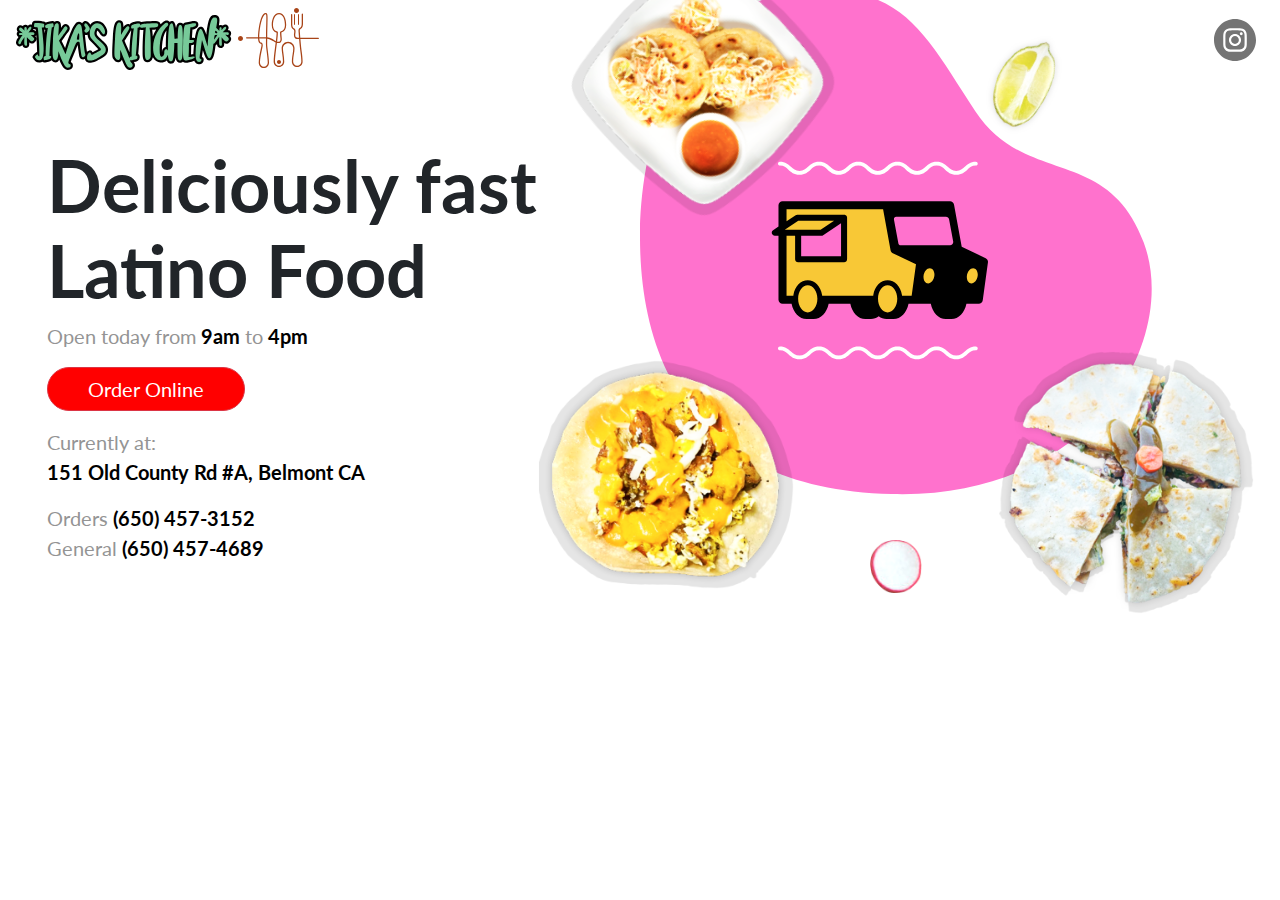
<file: index.html>
<!doctype html>
<html lang="en">
  <head>
    <!-- Required meta tags -->
    <meta charset="utf-8">
    <meta name="viewport" content="width=device-width, initial-scale=1, shrink-to-fit=no">

    <!-- Bootstrap CSS -->
    <link rel="shortcut icon" href="favicon.ico">
    <link rel="stylesheet" href="css/bootstrap.min.css">
    <link rel="stylesheet" href="css/styles.css">
    <link rel="stylesheet" href="css/responsive.css">
    <style>
        @import url('https://fonts.googleapis.com/css2?family=Lato:ital,wght@0,400;0,900;1,700&display=swap');
        </style>
    <title>Jika's Kitchen</title>
  </head>
  <body>
    <nav class="navbar navbar-expand-lg transparent">
        <img src="img/logo.svg">
        <button class="navbar-toggler" type="button" data-toggle="collapse" data-target="#navbarSupportedContent" aria-controls="navbarSupportedContent" aria-expanded="false" aria-label="Toggle navigation">
          <span class="navbar-toggler-icon"></span>
        </button>
      
        <div class="collapse navbar-collapse" id="navbarSupportedContent">

            <ul class="navbar-nav ml-auto">
              <li class="nav-item">
                <a class="nav-link" href="https://www.instagram.com/jikaskitchen2021/" target="_blank">
                  <img src="img/ico-in.svg" />
                </a>
              </li>
                <!-- <li class="nav-item">
                  <a class="nav-link" href="#" target="_blank">
                    <img src="img/ico-fb.svg" />
                  </a>
                </li> -->
                
              </ul>
        </div>
      </nav>
      <div class="container-fluid">
        
        <div class="jumbotron">
            <div class="jumbMeta">
                <h1>Deliciously fast <br/>Latino Food</h1>
                <p>Open today from <span>9am</span> to <span>4pm</span></p>
                <a href="https://fromtherestaurant.com/jikas-kitchen/" target="_blank" class="btn btn-danger">Order Online</a>
                <div class="location">
                  <p>Currently at: <br />
                    <span>151 Old County Rd #A, Belmont CA</span>
                    <!-- <span>160 Old County Rd, Belmont CA</span> -->
                  </p>
                </div>
                <p>
                  Orders <span>(650) 457-3152 </span><br />
                  General <span>(650) 457-4689 </span>

                </p>
            </div>
            <div class="jumbPics">
                <img src="img/oval-truck.svg" class="imgJ tacoTruck" alt="Jikas">
                <img src="img/hi-pupusas.png" class="imgJ itemPup float1" alt="Ricas Pupusas">
                <img src="img/hi-taco.png" class="imgJ itemTac float2" alt="Tacos">
                <img src="img/hi-quesadilla.png" class="imgJ itemQue float3" alt="Quesadillas">
                <img src="img/hi-lime.png" class="imgJ itemLime" alt="lime">
                <img src="img/hi-radish.png" class="imgJ itemRad" alt="Radish">
            </div>
            
        </div><!--/jumbotron-->
      </div>
    

    <!-- Optional JavaScript -->
    <!-- jQuery first, then Popper.js, then Bootstrap JS -->
    <script src="https://code.jquery.com/jquery-3.3.1.slim.min.js" integrity="sha384-q8i/X+965DzO0rT7abK41JStQIAqVgRVzpbzo5smXKp4YfRvH+8abtTE1Pi6jizo" crossorigin="anonymous"></script>
    <script src="https://cdnjs.cloudflare.com/ajax/libs/popper.js/1.14.3/umd/popper.min.js" integrity="sha384-ZMP7rVo3mIykV+2+9J3UJ46jBk0WLaUAdn689aCwoqbBJiSnjAK/l8WvCWPIPm49" crossorigin="anonymous"></script>
    <script src="https://stackpath.bootstrapcdn.com/bootstrap/4.1.3/js/bootstrap.min.js" integrity="sha384-ChfqqxuZUCnJSK3+MXmPNIyE6ZbWh2IMqE241rYiqJxyMiZ6OW/JmZQ5stwEULTy" crossorigin="anonymous"></script>
  </body>
</html>
</file>
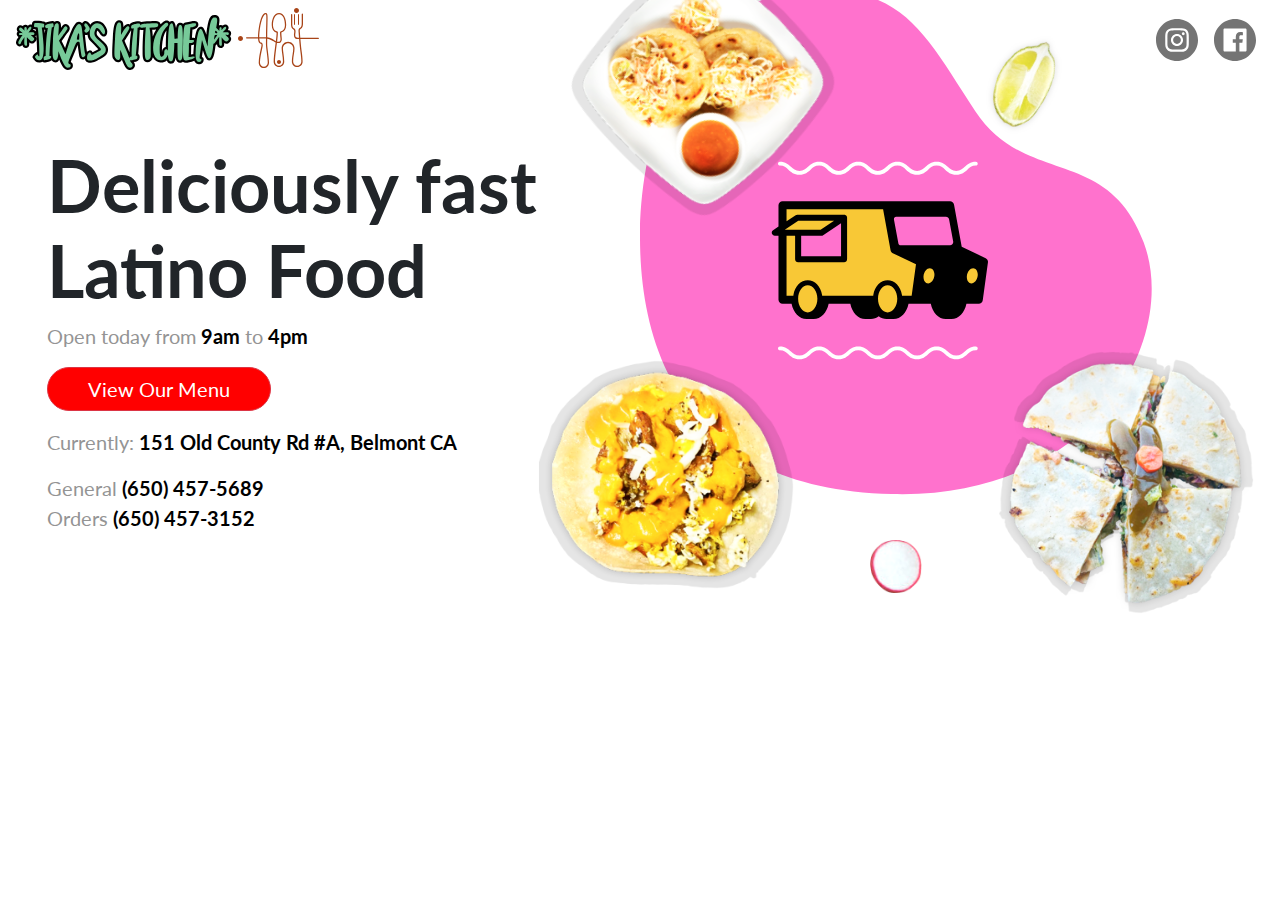
<file: test.html>
<!doctype html>
<html lang="en">
  <head>
    <!-- Required meta tags -->
    <meta charset="utf-8">
    <meta name="viewport" content="width=device-width, initial-scale=1, shrink-to-fit=no">

    <!-- Bootstrap CSS -->
    <link rel="shortcut icon" href="favicon.ico">
    <link rel="stylesheet" href="css/bootstrap.min.css">
    <link rel="stylesheet" href="css/styles.css">
    <link rel="stylesheet" href="css/responsive.css">
    <style>
        @import url('https://fonts.googleapis.com/css2?family=Lato:ital,wght@0,400;0,900;1,700&display=swap');
        </style>
    <title>Hello, world!</title>
  </head>
  <body>

    <nav class="navbar navbar-expand-lg transparent">
        <img src="img/logo.svg">
        <button class="navbar-toggler" type="button" data-toggle="collapse" data-target="#navbarSupportedContent" aria-controls="navbarSupportedContent" aria-expanded="false" aria-label="Toggle navigation">
          <span class="navbar-toggler-icon"></span>
        </button>
      
        <div class="collapse navbar-collapse" id="navbarSupportedContent">

            <ul class="navbar-nav ml-auto">
              <li class="nav-item">
                <a class="nav-link" href="https://www.instagram.com/jikaskitchen2021/" target="_blank">
                  <img src="img/ico-in.svg" />
                </a>
              </li>
                <li class="nav-item">
                  <a class="nav-link" href="#" target="_blank">
                    <img src="img/ico-fb.svg" />
                  </a>
                </li>
                
              </ul>
        </div>
      </nav>
      <div class="container-fluid">
        
        <div class="jumbotron">
            <div class="jumbMeta">
                <h1>Deliciously fast <br/>Latino Food</h1>
                <p>Open today from <span>9am</span> to <span>4pm</span></p>
                <a href="https://loncherabelmon.ola.click/products" target="_blank" class="btn btn-danger">View Our Menu</a>
                <div class="location">
                  <p>Currently: <span>151 Old County Rd #A, Belmont CA</span></p>
                </div>
                <p>General <span>(650) 457-5689 </span><br />
                Orders <span>(650) 457-3152 </span></p>
            </div>
            <div class="jumbPics">
                <img src="img/oval-truck.svg" class="imgJ tacoTruck" alt="Jikas">
                <img src="img/hi-pupusas.png" class="imgJ itemPup float1" alt="Ricas Pupusas">
                <img src="img/hi-taco.png" class="imgJ itemTac float2" alt="Tacos">
                <img src="img/hi-quesadilla.png" class="imgJ itemQue float3" alt="Quesadillas">
                <img src="img/hi-lime.png" class="imgJ itemLime" alt="lime">
                <img src="img/hi-radish.png" class="imgJ itemRad" alt="Radish">
            </div>
            
        </div><!--/jumbotron-->
        <main>

        </main>
      </div>
    

    <!-- Optional JavaScript -->
    <!-- jQuery first, then Popper.js, then Bootstrap JS -->
    <script src="https://code.jquery.com/jquery-3.3.1.slim.min.js" integrity="sha384-q8i/X+965DzO0rT7abK41JStQIAqVgRVzpbzo5smXKp4YfRvH+8abtTE1Pi6jizo" crossorigin="anonymous"></script>
    <script src="https://cdnjs.cloudflare.com/ajax/libs/popper.js/1.14.3/umd/popper.min.js" integrity="sha384-ZMP7rVo3mIykV+2+9J3UJ46jBk0WLaUAdn689aCwoqbBJiSnjAK/l8WvCWPIPm49" crossorigin="anonymous"></script>
    <script src="https://stackpath.bootstrapcdn.com/bootstrap/4.1.3/js/bootstrap.min.js" integrity="sha384-ChfqqxuZUCnJSK3+MXmPNIyE6ZbWh2IMqE241rYiqJxyMiZ6OW/JmZQ5stwEULTy" crossorigin="anonymous"></script>
    <!-- <script src="js/drive-db.js"></script> -->
    <script>
      const url = "https://docs.google.com/spreadsheets/d/1ypO46-Dd9vLXQ9ARz6BMkNVBVHldH6670NwatsdLEaI/export?format=csv";
      const main = document.querySelector ("main");

      fetch(url).then(result=>result.tex()).then(
        csvtext=>main.innerHTML=csvtext
      );

      // fetch(url)
      // .then( response => response.json() )
      // .then( url => console.log(url) )
    </script>
  </body>
</html>
</file>
<file: css/styles.css>
body {
    font-family: 'Lato', sans-serif;
}
h1 {line-height: 70px;font-size: 3.8;}
h1, h2 {
    font-weight: 700;
}
.navbar {
  z-index: 1001;
}

/* =======================================

JUMBOTRON

======================================= */
.jumbotron {
    background: transparent;
}

/* ==========  floats =============== */
.float1 {
    -webkit-animation-name: Floating1;
    -webkit-animation-duration: 3s;
    -webkit-animation-iteration-count: infinite;
    -webkit-animation-timing-function: ease-in-out;
  }
  
  @-webkit-keyframes Floating1 {
    from {
      -webkit-transform: translate(0, 0px);
    }
    50% {
      -webkit-transform: translate(0, 15px);
    }
    to {
      -webkit-transform: translate(0, 0px);
    }
  }
  .float2 {
    -webkit-animation-name: Floating2;
    -webkit-animation-duration: 4s;
    -webkit-animation-iteration-count: infinite;
    -webkit-animation-timing-function: ease-in-out;
  }
  
  @-webkit-keyframes Floating2 {
    from {
      -webkit-transform: translate(0, 0px);
    }
    50% {
      -webkit-transform: translate(0, 15px);
    }
    to {
      -webkit-transform: translate(0, 0px);
    }
  }
  .float3 {
    -webkit-animation-name: Floating3;
    -webkit-animation-duration: 2.5s;
    -webkit-animation-iteration-count: infinite;
    -webkit-animation-timing-function: ease-in-out;
  }
  
  @-webkit-keyframes Floating3 {
    from {
      -webkit-transform: translate(0, 0px);
    }
    50% {
      -webkit-transform: translate(0, 15px);
    }
    to {
      -webkit-transform: translate(0, 0px);
    }
  }

  /* =======================================

GENERAL

======================================= */
.btn {
    color: #fff !important;
    font-size: 20px;
    background-color: #FF0000;
}
.btn {
  border-radius: 50px;
  -webkit-border-radius: 50px;
  -moz-border-radius: 50px;
  padding-left: 2em;
  padding-right: 2em;
}

.imgJ {
    position: absolute;
    z-index: 1000;
}

/* =======================================

Jumbotron

======================================= */
.jumbotron p {
    font-size: 20px;
    color: #949494;
}
.jumbotron p span {
  color: black;
  font-weight: 700;
}

.location {
  padding: 1em 0 0 0;
}
.jumbPics {

}
.tacoTruck {
    right: 10%;
    top: -10px;
    width: 40%;
}
.itemPup {
    right: 33%;
    top: -70px;
    width: 24%;
}
.itemTac {
    right: 38%;
    top: 40%;
    width: 20%;
}
.itemQue {
    right: 2%;
    top: 39%;
    width: 20%;
}
.itemLime {
  top: 4%;
  right: 17%;
  width: 6%;
}
.itemRad {
  top: 60%;
    right: 28%;
    width: 4%;
}
</file>
<file: css/responsive.css>
/* ==========================
  MEDIA QUERIES
========================== */
@media (max-width: 2500px) {
    h1 {font-size: 5.5rem;line-height: 85px;}
}
@media (max-width: 1489px) {
    h1 {font-size: 4.5rem;}
}
@media (max-width: 1260px) {
    
}

@media (max-width: 1230px) {
}

@media (max-width: 1200px) {

    
    
}

@media (max-width: 1196px){
    h1 {font-size: 3.8rem;line-height: 65px;}
}

@media (max-width: 992px) {
    .jumbMeta,
    .jumbPics {
        width: 100%;
        text-align: center;
    }
    .jumbPics {
        position: relative;
        padding: 5em 0 0 0;
    }
    .tacoTruck {
        right: inherit;
        top: inherit;
        width: 70%;
        position: relative;
    }
    .itemPup {
        left: 10%;
        top: 3%;
        width: 40%;
    }
    .itemTac {
        left: 0%;
        top: 60%;
        width: 35%;
    }
    .itemQue {
        right: 0%;
        top: 50%;
        width: 30%;
    }
    .itemLime {
        top: 24%;
        right: 28%;
        width: 9%;
    }
    .itemRad {
        top: 95%;
        right: 47%;
        width: 7%;
    }

}
/* Portrait iPad */
@media only screen 
  and (min-device-width: 768px) 
  and (max-device-width: 1024px) 
  and (orientation: portrait) 
  and (-webkit-min-device-pixel-ratio: 1) {

}



@media (max-width: 768px) {


    
}

@media (max-width: 640px) {

}

@media (max-width: 540px) {
    h1 {
        font-size: 2.5rem;
        line-height: 40px;
    }

}
@media (max-width: 480px) {


}
@media (max-width: 414px) {
/* iPhone 678  plus */
}
@media (max-width: 375px) { 
/* iPhone x + 678 */


}
@media (max-width: 320px) {
/* iPhone 5 */


}
</file>
